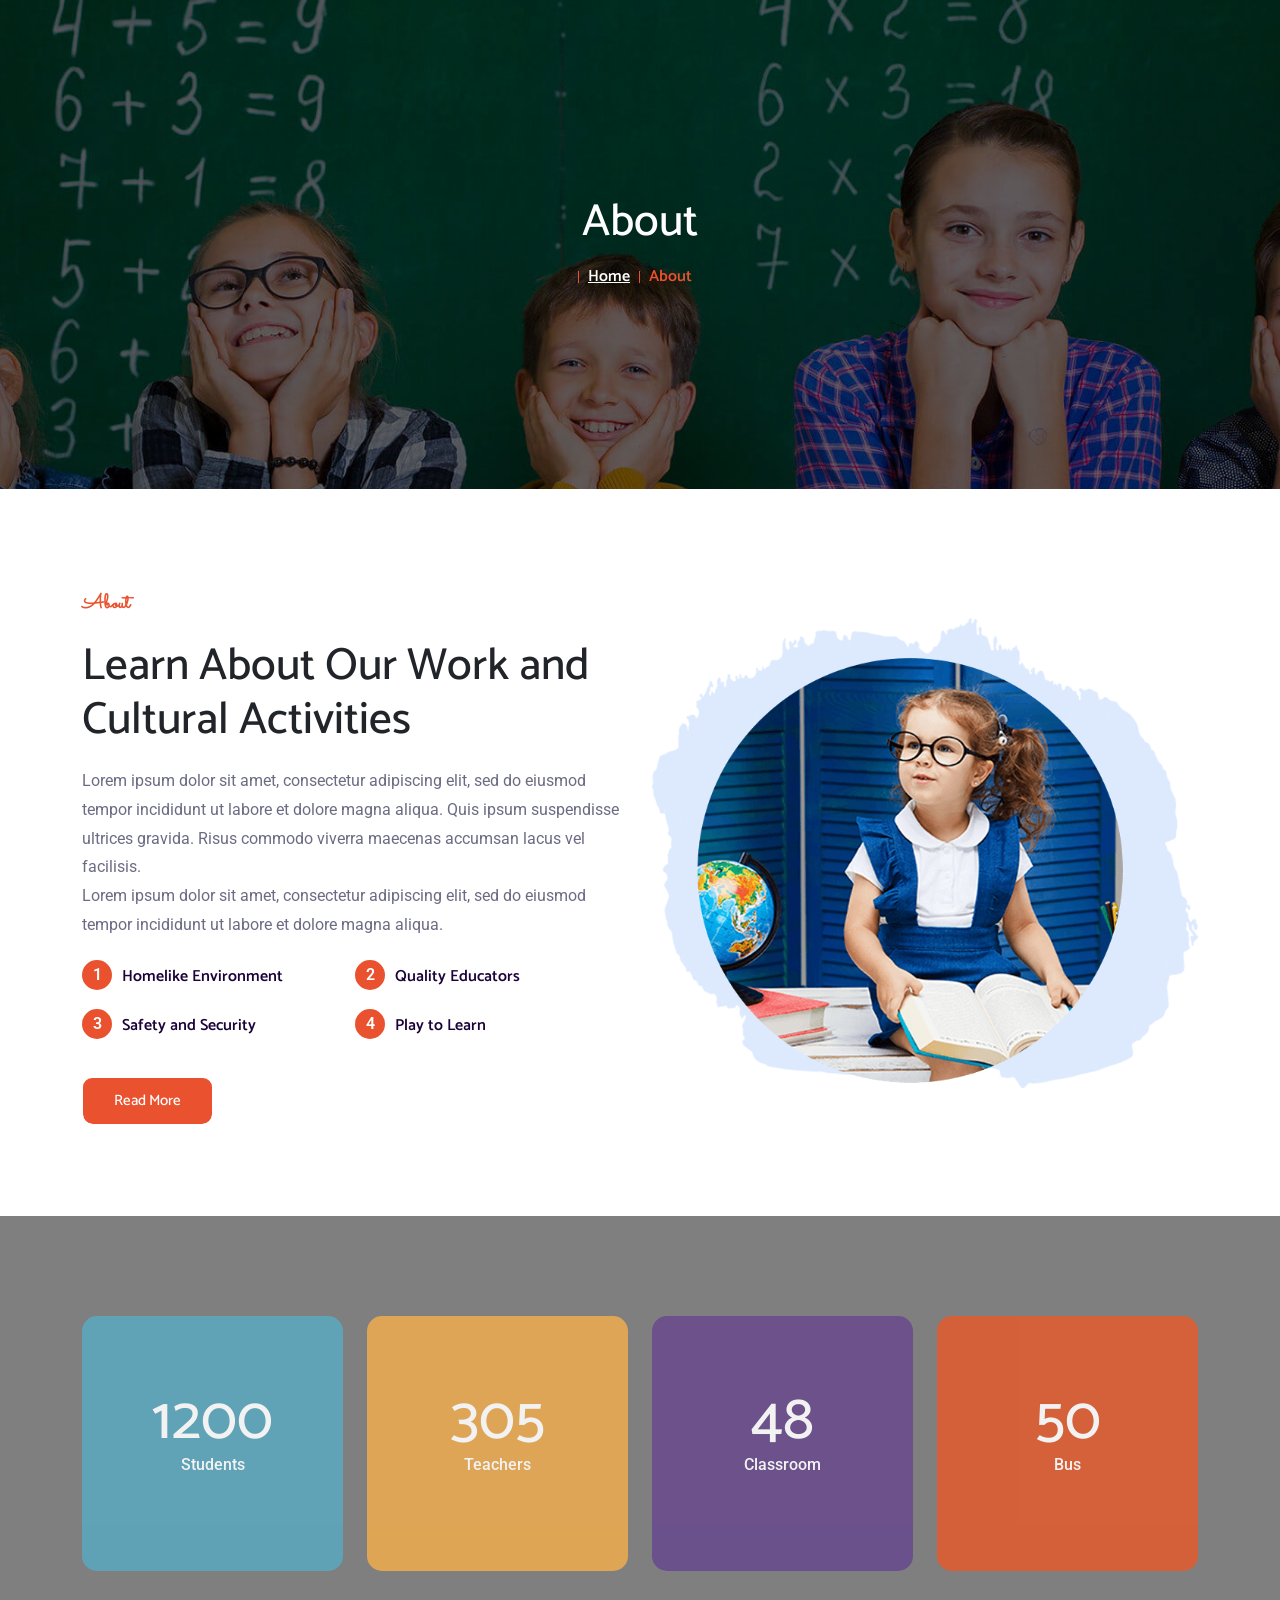
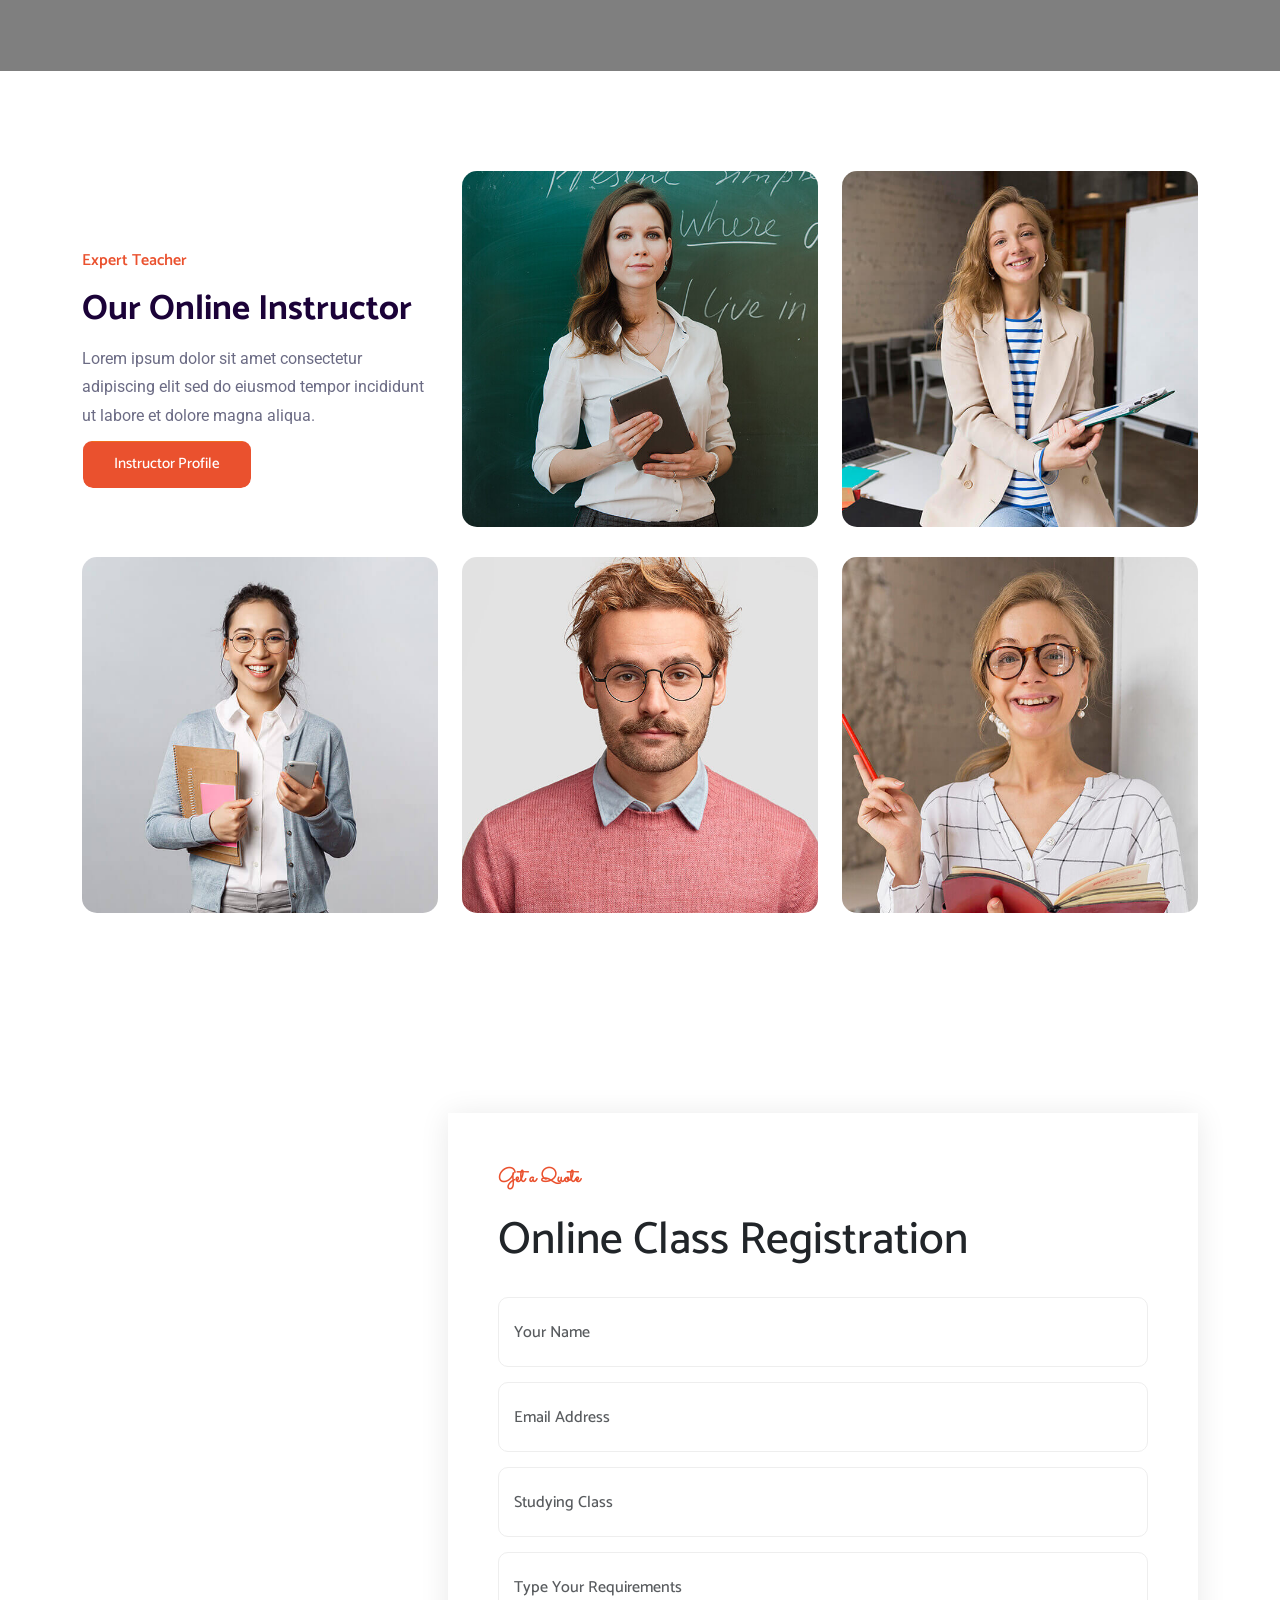
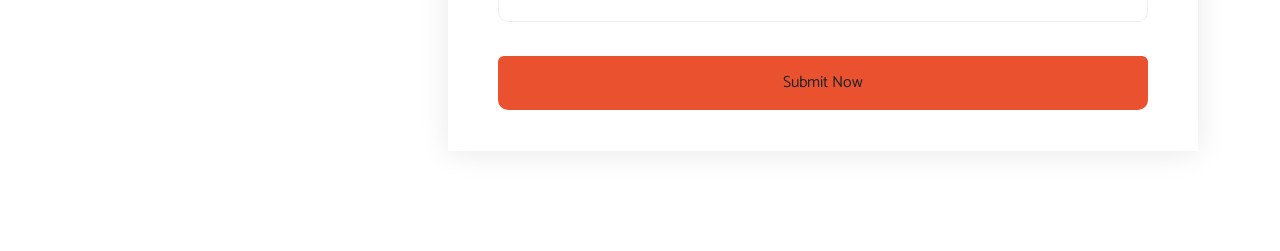
<file: about.html>
<!DOCTYPE html>
<html lang="en">
<head>
    <meta charset="UTF-8">
    <meta name="viewport" content="width=device-width, initial-scale=1.0">
    <title>Document</title>
    <link rel="stylesheet" type="text/css" href="assets/css/style.css">
    <link href="https://cdn.jsdelivr.net/npm/bootstrap@5.3.2/dist/css/bootstrap.min.css" rel="stylesheet">
    <link rel="stylesheet" type="" href="https://cdnjs.cloudflare.com/ajax/libs/font-awesome/6.4.2/css/all.min.css">


</head>
<body>
    <div class="page-banner-area">
        <div class="d-table">
            <div class="d-table-cell">
                <div class="container">
                    <div class="page-banner-content">
                        <h2>About</h2>
                        <ul>
                            <li>
                                <a href="index.html">Home</a>
                            </li>
                            <li>About</li>
                        </ul>
                    </div>
                </div>
            </div>
        </div>
    </div>

    <section class="who-we-are ptb-100">
        <div class="container">
            <div class="row align-items-center">
                <div class="col-lg-6">
                    <div class="who-we-are-content">
                        <span class="text-orange">About</span>
                        <h3>Learn About Our Work and Cultural Activities</h3>
                        <p>Lorem ipsum dolor sit amet, consectetur adipiscing elit, sed do eiusmod tempor incididunt ut labore et dolore magna aliqua. Quis ipsum suspendisse ultrices gravida. Risus commodo viverra maecenas accumsan lacus vel facilisis.</p>
                        <p>Lorem ipsum dolor sit amet, consectetur adipiscing elit, sed do eiusmod tempor incididunt ut labore et dolore magna aliqua.</p>

                        <ul class="who-we-are-list">
                            <li>
                                <span class="bg-orange">1</span>
                                Homelike Environment
                            </li>
                            <li>
                                <span class="bg-orange">2</span>
                                Quality Educators
                            </li>
                            <li>
                                <span class="bg-orange">3</span>
                                Safety and Security
                            </li>
                            <li>
                                <span class="bg-orange">4</span>
                                Play to Learn
                            </li>
                        </ul>
                        <div class="who-we-are-btn">
                            <a href="#" class="btn">Read More</a>
                        </div>
                    </div>
                </div>

                <div class="col-lg-6">
                    <div class="who-we-are-image-wrap">
                        <img alt="image" src="assets/img/who-we-are-3.png">
                    </div>
                </div>
            </div>
        </div>
    </section>

    <section class="fun-facts-area pt-100 pb-70">
        <div class="container">
            <div class="row">
                <div class="col-lg-3 col-md-6 col-sm-6">
                    <div class="single-fun-fact">
                        <h3>
                            1200
                        </h3>
                        <p>Students</p>
                    </div>
                </div>

                <div class="col-lg-3 col-md-6 col-sm-6">
                    <div class="single-fun-fact bg-1">
                        <h3>
                            305
                        </h3>
                        <p>Teachers</p>
                    </div>
                </div>

                <div class="col-lg-3 col-md-6 col-sm-6">
                    <div class="single-fun-fact bg-2">
                        <h3>
                            48
                        </h3>
                        <p>Classroom</p>
                    </div>
                </div>

                <div class="col-lg-3 col-md-6 col-sm-6">
                    <div class="single-fun-fact bg-3">
                        <h3>
                            50
                        </h3>
                        <p>Bus</p>
                    </div>
                </div>
            </div>
        </div>
    </section>

    <section class="teacher-area pt-100 pb-70">
            <div class="container">
                <div class="row align-items-center">
                    <div class="col-lg-4 col-md-6">
                        <div class="single-teacher-content">
                            <span>Expert Teacher</span>
                            <h2>
                                <a href="#">Our Online Instructor</a>
                            </h2>
                            <p>Lorem ipsum dolor sit amet consectetur adipiscing elit sed do eiusmod tempor incididunt ut labore et dolore magna aliqua.</p>

                            <div class="teacher-btn">
                                <a href="#" class="btn">Instructor Profile</a>
                            </div>
                        </div>
                    </div>

                    <div class="col-lg-4 col-md-6">
                        <div class="single-teacher-item">
                            <div class="image">
                                <img alt="image" src="assets/img/teacher-8.jpg">

                                <div class="content">
                                    <h3>Glims Bond</h3>
                                    <span>Music Teacher</span>
    
                                    <ul class="social">
                                        <li>
                                            <a href="#" target="_blank">
                                                <i class="fa-brands fa-facebook-f"></i>
                                            </a>
                                        </li>
                                        <li>
                                            <a href="#" target="_blank">
                                                <i class="fa-brands fa-twitter"></i>
                                            </a>
                                        </li>
                                        <li>
                                            <a href="#" target="_blank">
                                                <i class="fa-brands fa-google-plus-g"></i>
                                            </a>
                                        </li>
                                    </ul>
                                </div>
                            </div>
                        </div>
                    </div>

                    <div class="col-lg-4 col-md-6">
                        <div class="single-teacher-item">
                            <div class="image">
                                <img alt="image" src="assets/img/teacher-9.jpg">

                                <div class="content">
                                    <h3>Sherlock Bin</h3>
                                    <span>Art Teacher</span>
    
                                    <ul class="social">
                                        <li>
                                            <a href="#" target="_blank">
                                                <i class="fa-brands fa-facebook-f"></i>
                                            </a>
                                        </li>
                                        <li>
                                            <a href="#" target="_blank">
                                                <i class="fa-brands fa-twitter"></i>
                                            </a>
                                        </li>
                                        <li>
                                            <a href="#" target="_blank">
                                                <i class="fa-brands fa-google-plus-g"></i>
                                            </a>
                                        </li>
                                    </ul>
                                </div>
                            </div>
                        </div>
                    </div>

                    <div class="col-lg-4 col-md-6">
                        <div class="single-teacher-item">
                            <div class="image">
                                <img alt="image" src="assets/img/teacher-10.jpg">

                                <div class="content">
                                    <h3>Priestly Herbart</h3>
                                    <span>Math Teacher</span>
    
                                    <ul class="social">
                                        <li>
                                            <a href="#" target="_blank">
                                                <i class="fa-brands fa-facebook-f"></i>
                                            </a>
                                        </li>
                                        <li>
                                            <a href="#" target="_blank">
                                                <i class="fa-brands fa-twitter"></i>
                                            </a>
                                        </li>
                                        <li>
                                            <a href="#" target="_blank">
                                                <i class="fa-brands fa-google-plus-g"></i>
                                            </a>
                                        </li>
                                    </ul>
                                </div>
                            </div>
                        </div>
                    </div>

                    <div class="col-lg-4 col-md-6">
                        <div class="single-teacher-item">
                            <div class="image">
                                <img alt="image" src="assets/img/teacher-11.jpg">

                                <div class="content">
                                    <h3>Smith Broke</h3>
                                    <span>English Teacher</span>
    
                                    <ul class="social">
                                        <li>
                                            <a href="#" target="_blank">
                                                <i class="fa-brands fa-facebook-f"></i>
                                            </a>
                                        </li>
                                        <li>
                                            <a href="#" target="_blank">
                                                <i class="fa-brands fa-twitter"></i>
                                            </a>
                                        </li>
                                        <li>
                                            <a href="#" target="_blank">
                                                <i class="fa-brands fa-google-plus-g"></i>
                                            </a>
                                        </li>
                                    </ul>
                                </div>
                            </div>
                        </div>
                    </div>

                    <div class="col-lg-4 col-md-6">
                        <div class="single-teacher-item">
                            <div class="image">
                                <img alt="image" src="assets/img/teacher-12.jpg">

                                <div class="content">
                                    <h3>Justin Roberto</h3>
                                    <span>Literacy Teacher</span>
    
                                    <ul class="social">
                                        <li>
                                            <a href="#" target="_blank">
                                                <i class="fa-brands fa-facebook-f"></i>
                                            </a>
                                        </li>
                                        <li>
                                            <a href="#" target="_blank">
                                                <i class="fa-brands fa-twitter"></i>
                                            </a>
                                        </li>
                                        <li>
                                            <a href="#" target="_blank">
                                                <i class="fa-brands fa-google-plus-g"></i>
                                            </a>
                                        </li>
                                    </ul>
                                </div>
                            </div>
                        </div>
                    </div>
                </div>
            </div>
        </section>

        <section class="quote-area bg-item ptb-100">
            <div class="container">
                <div class="quote-item item-two">
                    <div class="content">
                        <span>Get a Quote</span>
                        <h3>Online Class Registration</h3>
                    </div>

                    <form>
                        <div class="form-group">
                            <input type="text" class="form-control" placeholder="Your Name">
                        </div>

                        <div class="form-group">
                            <input type="text" class="form-control" placeholder="Email Address">
                        </div>

                        <div class="form-group">
                            <input type="text" class="form-control" placeholder="Studying Class">
                        </div>

                        <div class="form-group">
                            <input type="text" class="form-control" placeholder="Type Your Requirements">
                        </div>
                        
                        <button type="submit" class="btn">
                            Submit Now
                        </button>
                    </form>
                </div>
            </div>
        </section>
    <script src="https://cdn.jsdelivr.net/npm/@popperjs/core@2.11.8/dist/umd/popper.min.js"></script>

    <script src="https://cdn.jsdelivr.net/npm/bootstrap@5.3.2/dist/js/bootstrap.bundle.min.js"></script>

</body>
</html>
</file>
<file: assets/css/style.css>
@import url('https://fonts.googleapis.com/css2?family=Catamaran:wght@100;200;300;400;500;600;700;800;900&family=Roboto:wght@100;300;400;500;700;900&family=Sacramento&display=swap');
*{
    margin:0;
    padding: 0;
    box-sizing: border-box;
    border: none;
    font-family: 'Catamaran', sans-serif;
    font-size: 16px;
}

/* Universal Css Start */

.text-orange{color:#EA512E;}
.text-black{color:#1B0238;}
.text-silver{color:#6B6B84;}
.bg-orange{background:#EA512E;}
.bg-fpink{background:#fdf6ed;}
.bg-yellow{background:#f5890d;}
.mt-10{margin-top:100px;}
.mt-15{margin-top:150px;}
.mt-20{margin-top:200px;}

p {
  margin-bottom: 15px;
  line-height: 1.8;
  color: #6b6b84;
  font-weight: 400;
  font-family: "Roboto", sans-serif;
  font-size: 16px;
}

a {
  text-decoration: none;
  -webkit-transition: 0.5s;
  transition: 0.5s;
  color: #1b0238;
}


.h1, .h2, .h3, .h4, .h5, .h6, h1, h2, h3, h4, h5, h6 {
  color: #1b0238;
  font-family: "Catamaran", sans-serif;
  font-weight: bold;
}

dl, ol, ul {
  margin-top: 0;
  margin-bottom: 1rem;
}
ol, ul {
  padding-left: 2rem;
}

li {
  display: list-item;
  text-align: -webkit-match-parent;
}
	
section {
  display: block;
}

.dropdown:hover .dropdown-menu{
    display: block;
}
.btn{
    color:#fff;
    display:inline-block;
    padding:12px 31px;
    font-size:15px;
    top: 9px;
    border-radius:10px;
    font-weight:500;
    position: relative;  
    cursor: pointer;
    text-decoration: none;
    overflow: hidden;
    z-index:1;
    transition: all .5s;  
}

.btn:before,
.btn:after{
  content: '';
  position: absolute;
  left: 0;
  top: 0;
  right: 0;
  bottom: 0;
  height: 100%;
  border-bottom-right-radius: 10px;
  border-bottom-left-radius: 10px;
  background: #f5890d;
  z-index: -1;
  transform: translate3D(0,-100%,0); 
  transition: all .5s;
}

.btn:before{
    background: #EA512E; 
    z-index: -2;
    transform: translate3D(0,0,0);
  }
  
  .btn:hover {
    color: #ffffff;
}
  
  .btn:hover:after{
    transform: translate3D(0,0,0);
    transition: all .5s;
  }

  /* .optional-btn{
    color:#fff;
    display:inline-block;
    padding:12px 35px;
    font-size:15px;
    border-radius:10px;
    font-weight:500;
    position: relative;  
    cursor: pointer;
    text-decoration: none;
    overflow: hidden;
    transition: all .5s;  
}
  .optional-btn:before,
  .optional-btn:after{
  content: '';
  position: absolute;
  left: 0;
  top: 0;
  right: 0;
  bottom: 0;
  height: 100%;
  border-top-right-radius: 10px;
  border-top-left-radius: 10px;
  background: #EA512E;
  z-index: -1;
  transform: translate3D(0,100%,0); 
  transition: all .5s;
}

.optional-btn:before{
    background: #f5890d;
    z-index: -2;
    transform: translate3D(0,0,0);
  }
  
  .optional-btn:hover{
    color: white;
  }
  
  .optional-btn:hover:after{
    transform: translate3D(0,0,0);
    transition: all .5s;
  } */ 

  

  .nav-item .dropdown-item{
    color:#1B0238;
    font-size: 16px;
    font-weight: 600;
  }
  

  .navbar .navbar-nav .nav-item .dropdown-item:hover{
    color:#EA512E;
    font-size: 16px;
    font-weight: 600;
  }

  .navbar .navbar-nav {
    margin: auto;
}

.navbar .navbar-nav .nav-item .nav-link:hover,
.nav-item .nav-link:focus,
.navbar .navbar-nav .nav-item .nav-link.active{
    color:#EA512E;
    font-size: 16px;
    font-weight: 600;
}

.navbar .navbar-nav .nav-item .btn {
  display: block;
}

.navbar .navbar-nav .nav-item {
  position: relative;
  margin-left: 12px;
  font-weight: 600;
}

.navbar .navbar-nav .nav-item a{
    color:#1B0238;
   
    /* font-weight:400; */
  }


.navbar .navbar-nav .nav-item .dropdown-menu li:hover .dropdown-menu {
  opacity: 1;
  visibility: visible;
  margin-top: 0;
}

.navbar .navbar-nav .nav-item .dropdown-menu li .dropdown-menu {
  opacity: 0;
  right: -280px;
  left: auto;
  margin-top: 15px;
  visibility: hidden;
}

.navbar .navbar-nav .nav-item .dropdown-menu li a{
  padding:9px 20px;
}

.navbar .navbar-nav .nav-item .dropdown-menu a i {
  margin: 0;
  position: absolute;
  top: 65%;
  font-size: 10px;
  transform: translateY(-50%);
  right: 15px;
}

.navbar .navbar-nav li a i{
 font-size: 10px;
}

.navbar .navbar-nav .nav-item:hover .dropdown-menu {
  opacity: 1;
  visibility: visible;
  margin-top: 0;
}

.navbar .navbar-nav .nav-item .dropdown-menu{
  width:280px;
  margin-top: 15px;
  transition: all 0.4s ease-in-out;
  box-shadow: 0px 0px 15px 0px rgba(0, 0, 0, 0.1);
  padding: 10px 0;
  visibility: hidden;
    position: absolute;
}

.navbar-toggler{
  border:0;
  box-shadow: none;
}

.navbar.is-sticky {
  position: fixed;
  top: 0;
  left: 0;
  width: 100%;
  z-index: 999;
  -webkit-box-shadow: 0 2px 28px 0 rgba(0, 0, 0, 0.09);
  box-shadow: 0 2px 28px 0 rgba(0, 0, 0, 0.09);
  background-color: #ffffff !important;
  -webkit-animation: 500ms ease-in-out 0s normal none 1 running fadeInDown;
  animation: 500ms ease-in-out 0s normal none 1 running fadeInDown;
  /* transition: 0.2s ease-in-out; */
} */
.header-scrolled{
  height:auto;
}

.main-banner {
  position: relative;
  z-index: 1;
  overflow: hidden;
}

.main-banner-item {
  background-image: url(../../assets/img/main-banner-bg.jpg);
  background-position: center center;
  background-size: cover;
  background-repeat: no-repeat;
  background-repeat: no-repeat;
  position: relative;
  z-index: 1;
  height: 700px;
}

.d-table {
  width: 100%;
  height: 100%;
}

.d-table {
  display: table!important;
}

.d-table-cell {
  vertical-align: middle;
}

.d-table-cell {
  display: table-cell!important;
}

.main-banner-item .container-fluid {
  /* padding-right: 0; */
}

.align-items-center {
  align-items: center!important;
}

.main-banner-content {
  max-width: 630px;
  margin-left: auto;
}

.main-banner-content span {
  font-size: 16px;
  font-weight: 600;
  font-family: "Roboto", sans-serif;
}

.main-banner-content h1 {
  font-size: 60px;
  margin-top: 20px;
  margin-bottom: 20px;
  font-family: "Catamaran", sans-serif;
    font-weight: bold;
}

.main-banner-content p {
  margin-bottom: 0;
  line-height: 1.8;
  font-weight: 400;
  font-family: "Roboto", sans-serif;
}

.main-banner-content .banner-btn {
  margin-top: 25px;
}

.main-banner-image img {
  width: auto !important;
  margin: auto;
}

img {
  max-width: 100%;
  height: auto;
  display: inline-block;
}
img, svg {
  vertical-align: middle;
}

.main-banner-shape .banner-bg-shape {
  position: absolute;
  bottom: -75px;
  left: 0;
  right: 0;
  z-index: 1;
}

.main-banner-shape .banner-bg-shape .white-image{
  position: absolute;
  bottom: 1px;
  left: 0;
  right: 0;
  z-index: 1; 
}

.main-banner-shape .shape-1 {
  position: absolute;
  top: 25px;
  -webkit-transform: translateY(-25px);
  transform: translateY(-25px);
  left: 25px;
  -webkit-transform: translateX(-25px);
  transform: translateX(-25px);
  z-index: 1;
  max-width: 100px;
  -webkit-animation: moveLeftBounce 3s linear infinite;
  animation: moveLeftBounce 3s linear infinite;
}
@keyframes moveLeftBounce {
  0% {
    -webkit-transform: translateX(0px);
    transform: translateX(0px);
  }
  50% {
    -webkit-transform: translateX(20px);
    transform: translateX(20px);
  }
  100% {
    -webkit-transform: translateX(0px);
    transform: translateX(0px);
  }
}


.main-banner-shape .shape-2 {
  position: absolute;
  top: 50px;
  left: 50%;
  -webkit-transform: translateX(-50%);
  transform: translateX(-50%);
  z-index: 1;
  max-width: 100px;
  -webkit-animation: moveLeftBounce 3s linear infinite;
  animation: moveLeftBounce 3s linear infinite;
}

.main-banner-shape .shape-3 {
  position: absolute;
  bottom: 100px;
  left: 30px;
  z-index: 1;
  max-width: 100px;
  -webkit-animation: moveLeftBounce 3s linear infinite;
  animation: moveLeftBounce 3s linear infinite;
}

.main-banner-shape .shape-4 {
  position: absolute;
  bottom: 30px;
  -webkit-transform: translateY(-30px);
  transform: translateY(-30px);
  left: 50%;
  -webkit-transform: translateX(-50%);
  transform: translateX(-50%);
  z-index: 1;
  max-width: 100px;
  -webkit-animation: moveBounce 5s linear infinite;
  animation: moveBounce 5s linear infinite;
}
@keyframes moveBounce {
0% {
  -webkit-transform: translateY(0px);
  transform: translateY(0px);
}
50% {
  -webkit-transform: translateY(20px);
  transform: translateY(20px);
}
100% {
  -webkit-transform: translateY(0px);
  transform: translateY(0px);
}
}

.who-we-are-content span {
  font-size: 20px;
  font-weight: 600;
  font-family: "Sacramento", cursive;
}


.who-we-are {
  position: relative;
  z-index: 1;
}

.ptb-100 {
  padding-top: 100px;
  padding-bottom: 100px;
}

.who-we-are-image {
  text-align: center;
  position: relative;
  z-index: 1;
}

.who-we-are-image img {
  border-radius: 50%;
  padding: 20px;
}

.who-we-are-content h3 {
  font-size: 45px;
  margin-top: 20px;
  margin-bottom: 20px;
}

.who-we-are-content p {
  margin-bottom: 0;
}

.who-we-are-content .who-we-are-list {
  padding-left: 0;
  margin-bottom: 0;
  display: -webkit-box;
  display: -ms-flexbox;
  display: flex;
  -ms-flex-wrap: wrap;
  flex-wrap: wrap;
}

.who-we-are-content .who-we-are-list li {
  list-style-type: none;
  position: relative;
  font-size: 16px;
  font-weight: 600;
  color: #1b0238;
  -webkit-box-flex: 0;
  -ms-flex: 0 0 50%;
  flex: 0 0 50%;
  max-width: 50%;
  margin-top: 20px;
  padding-left: 40px;
  padding-top: 5px;
}

.who-we-are-content .who-we-are-list li span {
  font-family: "Roboto", sans-serif;
  display: inline-block;
  height: 30px;
  width: 30px;
  line-height: 30px;
  font-size: 16px;
  color: #ffffff;
  border-radius: 50px;
  text-align: center;
  position: absolute;
  left: 0;
  top: 0;
  -webkit-transition: 0.5s;
  transition: 0.5s;
  
}

.who-we-are-content .who-we-are-list li:hover span {
  background-color: #f5890d;
}

.who-we-are-content .who-we-are-btn {
  margin-top: 30px;
}

.who-we-are-shape {
  position: absolute;
  right: 5%;
  -webkit-transform: translateX(-5%);
  transform: translateX(-5%);
  top: 35px;
  max-width: 120px;
  -webkit-animation: moveLeftBounce 3s linear infinite;
  animation: moveLeftBounce 3s linear infinite;
}
@keyframes moveLeftBounce {
0% {
  -webkit-transform: translateX(0px);
  transform: translateX(0px);
}
50% {
  -webkit-transform: translateX(20px);
  transform: translateX(20px);
}

100% {
  -webkit-transform: translateX(0px);
  transform: translateX(0px);
}
}

.who-we-are-image::before {
  position: absolute;
  content: "";
  height: 100%;
  width: 100%;
  background-color: #ea512e;
  left: 0;
  right: 0;
  top: 0;
  z-index: -1;
  border-radius: 50%;
  -webkit-transition: 0.5s;
  transition: 0.5s;
  -webkit-animation: border-transform-default 10s linear infinite alternate forwards;
  animation: border-transform-default 10s linear infinite alternate forwards;
}

.who-we-are-image::after {
  position: absolute;
  content: "";
  height: 100%;
  width: 100%;
  background-color: #f5890d;
  left: 0;
  right: 0;
  top: 0;
  z-index: -1;
  border-radius: 50%;
  -webkit-transition: 0.5s;
  transition: 0.5s;
  -webkit-animation: border-transform-default 50s linear infinite alternate forwards;
  animation: border-transform-default 50s linear infinite alternate forwards;
}










@keyframes border-transform-default {
  0%, 100% {
    border-radius: 63% 37% 54% 46%/55% 48% 52% 45%;
  }
  14% {
    border-radius: 40% 60% 54% 46%/49% 60% 40% 51%;
  }
  28% {
    border-radius: 54% 46% 38% 62%/49% 70% 30% 51%;
  }
  42% {
    border-radius: 61% 39% 55% 45%/61% 38% 62% 39%;
  }
  56% {
    border-radius: 61% 39% 67% 33%/70% 50% 50% 30%;
  }
  70% {
    border-radius: 50% 50% 34% 66%/56% 68% 32% 44%;
  }
  84% {
    border-radius: 46% 54% 50% 50%/35% 61% 39% 65%;
  }
}

.buy-now-btn {
  right: 30px;
  z-index: 99;
  top: 50%;
  position: fixed;
  -webkit-transform: translateY(-50%);
  transform: translateY(-50%);
  border-radius: 30px;
  display: inline-block;
  color: #ffffff !important;
  background-color: #82b440;
  padding: 10px 20px 10px 42px;
  font-size: 15px;
  font-weight: 600;
  -webkit-animation-name: tada;
  animation-name: tada;
  -webkit-animation-duration: 5s;
  animation-duration: 5s;
  -webkit-animation-fill-mode: both;
  animation-fill-mode: both;
  -webkit-animation-iteration-count: infinite;
  animation-iteration-count: infinite;
}
@keyframes tada {
  0% {
    -webkit-transform: scale3d(1, 1, 1);
    transform: scale3d(1, 1, 1);
  }
  10%, 20% {
    -webkit-transform: scale3d(0.9, 0.9, 0.9) rotate3d(0, 0, 1, -3deg);
    transform: scale3d(0.9, 0.9, 0.9) rotate3d(0, 0, 1, -3deg);
  }
  30%, 50%, 70%, 90% {
    -webkit-transform: scale3d(1.1, 1.1, 1.1) rotate3d(0, 0, 1, 3deg);
    transform: scale3d(1.1, 1.1, 1.1) rotate3d(0, 0, 1, 3deg);
  }
  40%, 60%, 80% {
    -webkit-transform: scale3d(1.1, 1.1, 1.1) rotate3d(0, 0, 1, -3deg);
    transform: scale3d(1.1, 1.1, 1.1) rotate3d(0, 0, 1, -3deg);
  }
  100% {
    -webkit-transform: scale3d(1, 1, 1);
    transform: scale3d(1, 1, 1);
  }
}
.buy-now-btn img {
  top: 50%;
  left: 20px;
  width: 15px;
  position: absolute;
  -webkit-transform: translateY(-50%);
  transform: translateY(-50%);
}


.class-area {
  position: relative;
  z-index: 1;
}

.pb-70 {
  padding-bottom: 70px;
}
.pt-100 {
  padding-top: 100px;
}

.section-title {
  text-align: center;
  margin-bottom: 45px;
}



.section-title h2 {
  font-size: 45px;
  margin-top: 15px;
  margin-bottom: 0;
} 

.class-shape .shape-1 {
  position: absolute;
  left: 0;
  bottom: 0;
  z-index: -1;
}

.class-shape .shape-2 {
  position: absolute;
  right: 0;
  bottom: 0;
  z-index: -1;
}

.single-class {
  margin-bottom: 30px;
}

.single-class .class-image {
  overflow: hidden;
}

.single-class .class-image img {
  
  transition: 0.5s;
  border-radius: 5px 5px 0 0;
}

.single-class:hover .class-image img {
  transform: rotate(2deg) scale(1.2);
}

.single-class .class-content {
  background-color: #ffffff;
  padding: 45px 30px 30px;
  position: relative;
  border-radius: 0 0 10px 10px;
  -webkit-box-shadow: 0 2px 28px 0 rgba(0, 0, 0, 0.09);
  box-shadow: 0 2px 28px 0 rgba(0, 0, 0, 0.09);
}

.single-class .class-content .price {
  position: absolute;
  display: inline-block;
  padding: 10px;
  background-color: #ea512e;
  right: 0;
  top: 0;
  font-size: 20px;
  font-weight: bold;
  color: #ffffff;
  line-height: 1;
  border-radius: 0 0 0 10px;
  -webkit-transition: 0.5s;
  transition: 0.5s;
}

.single-class:hover .class-content .price {
  background-color: #f5890d;
}

.single-class .class-content h3 a{
  font-size: 25px;
  margin-bottom: 15px;
}

.single-class:hover .class-content h3 a {
  color: #f5890d;
}

.single-class .class-content p {
  margin-bottom: 0;
}

.single-class .class-content .class-list {
  padding-left: 0;
  margin-bottom: 0;
  margin-top: 20px;
  padding-top: 20px;
  border-top: 1px dashed #ea512e;
}

.single-class .class-content .class-list li {
  list-style-type: none;
  display: inline-block;
  font-size: 15px;
  font-weight: 500;
  font-family: "Roboto", sans-serif;
  margin-right: 15px;
}

.single-class .class-content .class-list li span {
  color: #ea512e;
  font-size: 15px;
  font-weight: 500;
}

.single-class .class-content .class-btn {
  margin-top: 25px;
}

.single-class .class-content .class-btn .btn 
{
  padding: 10px 30px;
}

.value-item .value-content span {
  font-size: 20px;
  font-weight: 600;
  font-family: "Sacramento", cursive; 
}

.value-item .value-content h3 {
  font-size: 45px;
  margin-top: 15px;
  margin-bottom: 0;
}

.value-item .value-inner-content {
  position: relative;
  padding-left: 88px;
  margin-top: 30px;
}

.value-shape .shape-1 {
  position: absolute;
  top: 30px;
  left: 20px;
  z-index: -1;
}

.value-shape .shape-2 {
  position: absolute;
  left: 20px;
  z-index: -1;
  bottom: 30px;
}

.value-item .value-inner-content .number span {
  display: inline-block;
  height: 60px;
  width: 60px;
  line-height: 60px;
  background-color: #d3f5fe;
  text-align: center;
  font-size: 25px;
  color: #1b0238;
  border-radius: 50px;
  position: absolute;
  left: 0;
  top: 0;
  -webkit-transition: 0.5s;
  transition: 0.5s;
}

.value-item .value-inner-content .number span::before {
  position: absolute;
  content: "";
  height: 70px;
  width: 70px;
  line-height: 70px;
  border: 1px solid #d3f5fe;
  border-radius: 50px;
  top: -5px;
  left: -5px;
  right: 0;
  -webkit-transition: 0.5s;
  transition: 0.5s;
}

.value-item .value-inner-content:hover .number span {
  background-color: #ea512e;
  color: #ffffff;
}

.value-item .value-inner-content:hover .number span::before {
  border: 1px solid #ea512e;
}

.value-item .value-inner-content h4 {
  font-size: 25px;
  margin-bottom: 10px;
}

.value-item .value-inner-content p {
  margin-bottom: 0;
}

.value-item .value-inner-content .number .bg-2 {
  background-color: #fce0ad;
}

.value-item .value-inner-content .number .bg-2::before {
  border: 2px solid #fce0ad;
}

.value-item .value-inner-content .number .bg-3 {
  background-color: #fbc9d5;
}
.value-item .value-inner-content .number .bg-3::before{
  border: 2px solid #fbc9d5;
}
.value-shape .shape-3 {
  position: absolute;
  right: 0;
  top: 50%;
  -webkit-transform: translateY(-50%);
  transform: translateY(-50%);
  z-index: -1;
}



.teacher-area.bg-ffffff {
  background-image: url(../../assets/img/teacher-bg.jpg);
  background-position: center center;
  background-size: cover;
  background-repeat: no-repeat;
}



.section-title span {
  font-size: 20px;
  font-weight: 600;
  font-family: "Sacramento", cursive;
}

.single-teacher {
  margin-bottom: 30px;
  text-align: center;
}

.single-teacher .image {
  position: relative;
  -webkit-transition: 0.5s;
  transition: 0.5s;
  z-index: 1;
  padding: 5px;
}

.single-teacher .image img {
  border-radius: 50%;
}

.single-teacher .image::before {
  position: absolute;
  content: "";
  height: 100%;
  width: 100%;
  background-color: #ea512e;
  left: 0;
  right: 0;
  top: 0;
  z-index: -1;
  border-radius: 50%;
  -webkit-transition: 0.5s;
  transition: 0.5s;
  -webkit-animation: border-transform-default 30s linear infinite alternate forwards;
  animation: border-transform-default 30s linear infinite alternate forwards;
}

.single-teacher .image .social {
  padding-left: 0;
  list-style-type: none;
  position: absolute;
  left: 0;
  right: 0;
  bottom: 15px;
  margin-left: auto;
  margin-right: auto;
  margin-bottom: 0;
}

.single-teacher .image .social li {
  display: inline-block;
  -webkit-transform: translateY(30px);
  transform: translateY(30px);
  -webkit-transition: all 0.3s ease-in-out 0s;
  transition: all 0.3s ease-in-out 0s;
  opacity: 0;
  visibility: hidden;
  margin: 0 2px;
}

.single-teacher .image .social li a {
  display: block;
  width: 33px;
  height: 33px;
  background-color: #ea512e;
  text-align: center;
  position: relative;
  font-size: 20px;
  color: #ffffff;
  border-radius: 50px;
  -webkit-transition: 0.5s;
  transition: 0.5s;
}

.single-teacher:hover .image .social li {
  -webkit-transform: translateY(0);
  transform: translateY(0);
  opacity: 1;
  visibility: visible;
}

.single-teacher .image .social li a i {
  position: absolute;
  left: 0;
  right: 0;
  top: 50%;
  -webkit-transform: translateY(-50%);
  transform: translateY(-50%);
  margin: auto;
}

.single-teacher .image .social li a:hover {
  color: #ffffff;
  background-color: #f5890d;
}

.single-teacher .content {
  margin-top: 25px;
}

.single-teacher .content h3 {
  margin-bottom: 0;
  font-size: 30px;
}




.testimonials-item .testimonials-item-box {
  text-align: center;
  background-color: #fee9ca;
  padding: 30px;
  border-radius: 50%;
}

.testimonials-item .testimonials-item-box .icon {
  margin-bottom: 20px;
}

.testimonials-item .testimonials-item-box .icon i {
  display: inline-block;
  height: 65px;
  width: 65px;
  line-height: 65px;
  background-color: #ffffff;
  color: #ea512e;
  font-size: 30px;
  border-radius: 50px;
  -webkit-transition: 0.5s;
  transition: 0.5s;
}

.testimonials-item .testimonials-image {
  margin-top: 20px;
}

.testimonials-item .testimonials-image img {
  width: auto;
  margin: auto;
}

.testimonials-slides.owl-theme .owl-nav {
  margin-top: 0;
  -webkit-transition: 0.5s;
  transition: 0.5s;
  opacity: 0;
  visibility: hidden;
  line-height: .01;
}

.testimonials-slides.owl-theme .owl-nav [class*=owl-] {
  margin: 0;
  position: absolute;
  left: -60px;
  top: 40%;
  -webkit-transform: translateY(-40%);
  transform: translateY(-40%);
  padding: 0;
  background: #ea512e;
  color: #ffffff;
  border-radius: 50px;
  -webkit-transition: 0.5s;
  transition: 0.5s;
  width: 50px;
  height: 50px;
  line-height: 65px;
  text-align: center;
  font-size: 45px;
}

.testimonials-item .testimonials-item-box p {
  margin-bottom: 0;
  font-size: 15px;
  font-style: italic;
}



.event-area.bg-ffffff {
  background-image: url(../../assets/img/event-bg.jpg);
  background-position: center center;
  background-size: cover;
  background-repeat: no-repeat;
  background-attachment: fixed;
  position: relative;
  z-index: 1;
}

.event-area.bg-ffffff::before {
  position: absolute;
  content: "";
  height: 100%;
  width: 100%;
  background-color: #000000;
  left: 0;
  right: 0;
  top: 0;
  opacity: .30;
  z-index: -1;
}

.event-box-item {
  background-color: #ffffff;

  box-shadow: 0 2px 28px 0 rgba(0, 0, 0, 0.09);
  border-radius: 10px;
  padding: 20px;
  margin-bottom: 30px;
}

.event-box-item .event-content h3 {
  font-size: 25px;
  margin-bottom: 0;
}

.event-box-item .event-content .event-list li i {
  position: absolute;
  left: 0;
  top: 2px;
  font-size: 20px;
  color: #ea512e;
}

.event-box-item .event-content .event-list {
  padding-left: 0;
  margin-bottom: 0;
  margin-top: 20px;
}

.event-box-item .event-content .event-list li {
  list-style-type: none;
  font-size: 18px;
  font-weight: 500;
  position: relative;
  margin-bottom: 12px;
  padding-left: 25px;
}

.event-box-item .event-date {
  text-align: center;
}

.event-box-item .event-date h4 {
  font-size: 80px;
  color: #ea512e;
  margin-bottom: 0;
}

.event-box-item .event-date span {
  font-size: 20px;
  color: #ea512e;
  margin-top: 10px;
  font-weight: 500;
}


.single-blog-item {
  margin-bottom: 30px;
}

.single-blog-item .blog-image {
  overflow: hidden;
}

.single-blog-item .blog-image img {
  -webkit-transition: 0.5s;
  transition: 0.5s;
  border-radius: 10px 10px 0 0;
}

.single-blog-item:hover .blog-image img {
  transform: rotate(2deg) scale(1.2);
}

.single-blog-item .blog-content {
  background-color: #fdeee9;
  padding: 30px;
  border-radius: 0 0 10px 10px;
}

.single-blog-item .blog-content .post-meta {
  padding-left: 0;
  margin-bottom: 0;
}

.single-blog-item .blog-content .post-meta li {
  list-style-type: none;
  display: inline-block;
  font-size: 13px;
  font-weight: 500;
  color: #283d5e;
  margin-right: 15px;
}


.footer-area {
  background-image: url(../../assets/img/footer-bg.jpg);
  background-position: center center;
  background-size: cover;
  background-repeat: no-repeat;
  background-attachment: fixed;
  position: relative;
  z-index: 1;
}
.footer-area::before{
  position: absolute;
  content: "";
  height: 100%;
  width: 100%;
  background-color: #000000;
  left: 0;
  right: 0;
  top: 0;
  z-index: -1;
  opacity: 0.9;
}

.single-footer-widget {
  margin-bottom: 30px;
}

.single-footer-widget .logo {
  margin-bottom: 25px;
}

.single-footer-widget .logo h2{
  
}

.single-footer-widget .logo h2 a{
  color:#ffff;
  font-size: 50px;
}

.single-footer-widget p {
  margin-bottom: 0;
  color: #ffffff;
}

.single-footer-widget .social {
  padding-left: 0;
  list-style-type: none;
  margin-top: 25px;
  margin-bottom: 0;
}

.single-footer-widget .social li {
  display: inline-block;
  margin-right: 10px;
}

.single-footer-widget .social li a {
  display: block;
  width: 35px;
  height: 35px;
  line-height: 40px;
  border-radius: 50%;
  background-color: #ea512e;
  color: #ffffff;
  text-align: center;
  font-size: 18px;
}

.single-footer-widget .social li a:hover, .single-footer-widget .social li a:focus {
  background-color: #f5890d;
  transform: translateY(-5px);
}

.single-footer-widget h3 {
  font-size: 25px;
  position: relative;
  padding-bottom: 15px;
  margin-bottom: 25px;
  color: #ffffff;
}

.single-footer-widget h3::before {
  position: absolute;
  content: '';
  bottom: 0;
  left: 0;
  height: 2px;
  width: 50px;
  background-color: #ea512e;
}

.single-footer-widget .footer-contact-info {
  padding-left: 0;
  margin-bottom: 0;
  list-style-type: none;
}

.single-footer-widget .footer-contact-info li {
  margin-bottom: 20px;
  color: #ffffff;
  position: relative;
  padding-left: 35px;
  font-family: "Roboto", sans-serif;
  font-size: 14px;
}

.single-footer-widget .footer-contact-info li i {
  position: absolute;
  left: 0;
  top: 5px;
  font-size: 25px;
  color: #ea512e;
}

.single-footer-widget .footer-contact-info li span {
  display: block;
  font-weight: 500;
  margin-bottom: 5px;
  color: #ffffff;
  font-size: 20px;
}

.single-footer-widget .footer-contact-info li a {
  display: inline-block;
  color: #ffffff;
  font-weight: 400;
  position: relative;
  font-size: 14px;
}

.single-footer-widget .footer-contact-info li a:hover {
  color: #ea512e;
}

.single-footer-widget .footer-contact-info li a:hover::before {
  width: 100%;
}

.single-footer-widget .footer-contact-info li a::before {
  content: '';
  position: absolute;
  left: 0;
  bottom: 0;
  width: 0;
  height: 1px;
  -webkit-transition: 0.5s;
  transition: 0.5s;
  background-color: #ea512e;
}

.single-footer-widget .quick-links {
  padding-left: 0;
  margin-bottom: 0;
  list-style-type: none;
}

.single-footer-widget .quick-links li {
  margin-bottom: 18px;
  color: #ffffff;
  font-size: 16px;
}

.single-footer-widget .quick-links li a {
  display: inline-block;
  color: #ffffff;
  font-weight: 500;
  position: relative;
}

.single-footer-widget .quick-links li a:hover {
  color: #ea512e;
}

.single-footer-widget .quick-links li a:hover::before {
  width: 100%;
}

.single-footer-widget .quick-links li a::before {
  content: '';
  position: absolute;
  left: 0;
  bottom: 0;
  width: 0;
  height: 1px;
  -webkit-transition: 0.5s;
  transition: 0.5s;
  background-color: #ea512e;
}

.single-footer-widget .photo-gallery-list {
  padding-left: 0;
  list-style-type: none;
  display: -webkit-box;
  display: -ms-flexbox;
  display: flex;
  -ms-flex-wrap: wrap;
  flex-wrap: wrap;
  margin-bottom: 0;
  margin-left: -2px;
  margin-right: -2px;
  margin-top: -5px;
}

.single-footer-widget .photo-gallery-list li {
  -webkit-box-flex: 0;
  -ms-flex: 0 0 33.333333%;
  flex: 0 0 33.333333%;
  max-width: 33.333333%;
  text-align: center;
  padding-left: 2px;
  padding-right: 2px;
  padding-top: 5px;
}


.single-footer-widget .photo-gallery-list li .box {
  position: relative;
  z-index: 1;
  overflow: hidden;
}
.single-footer-widget .photo-gallery-list li .box:hover::before {
  opacity: 0.5;
  visibility: visible;
}
.single-footer-widget .photo-gallery-list li .box::before {
  content: '';
  position: absolute;
  left: 0;
  right: 0;
  top: 0;
  bottom: 0;
  z-index: 1;
  background-color: #ea512e;
  -webkit-transition: 0.5s;
  transition: 0.5s;
  opacity: 0;
  visibility: hidden;
}

.single-footer-widget .photo-gallery-list li .box img {
  
  transition: 0.5s;
}

.single-footer-widget .photo-gallery-list li .box:hover img {
  
  transform: scale(1.1);
}

.single-footer-widget .photo-gallery-list li .box .link-btn {
  display: block;
  position: absolute;
  left: 0;
  right: 0;
  top: 0;
  bottom: 0;
  z-index: 3;
}

.copyright-area {
  padding-top: 30px;
  padding-bottom: 30px;
  background-color: #091629;
}

.copyright-area .copyright-area-content p a {
  display: inline-block;
  font-weight: 600;
  color: #ea512e;
}


.page-banner-area {
  position: relative;
  z-index: 1;
  background-image: url(../../assets/img/page-banner-1.jpg);
  background-position: center center;
  background-size: cover;
  background-repeat: no-repeat;
  padding-top: 200px;
  padding-bottom: 200px;
  background-attachment: fixed;
}

.page-banner-area::before {
  position: absolute;
  content: "";
  height: 100%;
  width: 100%;
  background-color: #000000;
  left: 0;
  right: 0;
  top: 0;
  z-index: -1;
  opacity: .60;
}

.page-banner-content {
  text-align: center;
}

.page-banner-content h2 {
  color: #ffffff;
  margin-bottom: 20px;
  font-size: 45px;
  line-height: 1;
}

.page-banner-content ul {
  text-align: center;
  padding-left: 0;
  margin-bottom: 0;
}




.page-banner-content ul li a {
  display: block;
  color: #ffffff;
}

.page-banner-content ul li{
  display: inline-block;
  list-style-type: none;
  margin-left: 15px;
  font-weight: 600;
  color: #ea512e;
  position: relative;
}
.page-banner-content ul li:first-child {
  margin-left: 0;
}

.page-banner-content ul li::before {
  content: '';
  position: absolute;
  left: -10px;
  top: 6px;
  height: 12px;
  width: 1px;
  background: #ea512e;
}

.who-we-are-btn .btn{
  color: #fff;
  display: inline-block;
  padding: 12px 31px;
  font-size: 15px;
  top: 9px;
  border-radius: 10px;
  font-weight: 500;
  position: relative;
  cursor: pointer;
  text-decoration: none;
  overflow: hidden;
  z-index: 1;
  transition: all .5s;

}


.fun-facts-area {
  background-image: url(../../assets/img/fun-facts-bg.jpg);
  background-position: center center;
  background-size: cover;
  background-repeat: no-repeat;
  background-attachment: fixed;
  position: relative;
  z-index: 1;
}

.fun-facts-area::before {
  position: absolute;
  content: "";
  height: 100%;
  width: 100%;
  background-color: #000000;
  left: 0;
  right: 0;
  top: 0;
  z-index: -1;
  opacity: .50;
}

.single-fun-fact {
  margin-bottom: 30px;
  text-align: center;
  background-color: #5da7bd;
  padding: 75px 45px;
  opacity: .90;
  border-radius: 15px;
}

.single-fun-fact h3 {
  margin-bottom: 0;
  line-height: 1;
  font-size: 60px;
  -webkit-transition: 0.5s;
  transition: 0.5s;
  color: #ffffff;
}

.single-fun-fact p {
  font-size: 16px;
  font-weight: 500;
  color: #ffffff;
}

.single-fun-fact.bg-1 {
  background-color: #e9aa52;
}

.single-fun-fact.bg-2 {
  background-color: #6a4d8d;
}

.single-fun-fact.bg-3 {
  background-color: #de5e32;
}

.single-teacher-content span {
  font-size: 16px;
  color: #ea512e;
  font-weight: 600;
}

.single-teacher-content h2 {
 
  margin-top: 15px;
  margin-bottom: 15px;
  font-family: "Catamaran", sans-serif;
  font-weight: bold;
}
.single-teacher-content h2 a {
  font-size: 35px;
  text-decoration: none;
    transition: 0.5s;
  color: #1b0238;
}
.single-teacher-content p {
  margin-bottom: 0;
}

.single-teacher-content .teacher-btn .btn {
  color: rgb(255, 255, 255);
  display: inline-block;
  padding: 12px 31px;
  font-size: 15px;
  top: 9px;
  border-radius: 10px;
  font-weight: 500;
  position: relative;
  cursor: pointer;
  text-decoration: none;
  overflow: hidden;
  z-index: 1;
  transition: all 0.5s ease 0s;
}

.single-teacher-item {
  margin-bottom: 30px;
  text-align: center;
}

.single-teacher-item .image {
  position: relative;
}

.single-teacher-item:hover .image::before {
  opacity: .70;
  visibility: visible;
}

.single-teacher-item .image::before {
  width: 100%;
  content: '';
  position: absolute;
  height: 100%;
  background-color: #000000;
  left: 0;
  top: 0;
  -webkit-transition: 0.5s;
  transition: 0.5s;
  opacity: 0;
  visibility: hidden;
  border-radius: 15px;
}

.single-teacher-item .image img {
  border-radius: 15px;
}



.single-teacher-item .image .content {
  position: absolute;
  top: 50%;
  transform: translateY(-50%);
  left: 0;
  right: 0;
  visibility: hidden;
  opacity: 0;
  margin-top: 10px;
  transition: 0.5s;
}

.single-teacher-item:hover .content {
  visibility: visible;
  opacity: 1;
  margin-top: 0;
}

.single-teacher-item .image .content h3 {
  margin-bottom: 0;
  font-size: 25px;
  color: #ffffff;
}

.single-teacher-item .image .content span {
  display: block;
  color: #ffffff;
  font-size: 16px;
  margin-top: 10px;
  font-weight: 600;
}

.single-teacher-item .image .content .social {
  padding-left: 0;
  margin-bottom: 0;
  text-align: center;
  margin-top: 15px;
}

.single-teacher-item .image .content .social li {
  display: inline-block;
  list-style: none;
  margin: 0 5px;
}

.single-teacher-item .image .content .social li a {
  display: block;
  width: 40px;
  height: 40px;
  background-color: #ffffff;
  text-align: center;
  position: relative;
  font-size: 20px;
  color: #ea512e;
  border-radius: 50px;
  transition: 0.5s;
}

.single-teacher-item .image .content .social li a:hover {
  color: #ffffff;
  background-color: #f5890d;
}

.single-teacher-item .image .content .social li a i {
  position: absolute;
  left: 0;
  right: 0;
  top: 50%;
  -webkit-transform: translateY(-50%);
  transform: translateY(-50%);
  margin: auto;
}

.quote-area.bg-item {
  background-image: url(../../assets/img/quote-bg.jpg);
  background-position: center center;
  background-repeat: no-repeat;
  background-size: cover;
  background-attachment: fixed;
}

.quote-item.item-two {
  max-width: 750px;
  margin-left: auto;
}

.quote-item {
  background-color: #ffffff;
  box-shadow: 0 2px 28px 0 rgba(0, 0, 0, 0.09);
  padding: 50px;
}

.quote-item .content {
  margin-bottom: 30px;
}

.quote-item .content span {
  font-size: 20px;
  color: #ea512e;
  font-weight: 600;
  font-family: "Sacramento", cursive;
}

.quote-item .content h3 {
  font-size: 45px;
  margin-top: 20px;
  margin-bottom: 20px;
}

.quote-item form .form-group {
  margin-bottom: 15px;
}

.quote-item form .form-group .form-control {
  height: 70px;
  color: #1b0238;
  box-shadow: unset !important;
  border: 1px solid #eeeeee;
  background-color: transparent;
  transition: 0.5s;
  border-radius: 10px;
  padding: 0 0 0 15px;
  font-weight: 500;
}

.quote-item form .btn {
  border: none;
  width: 100%;
  cursor: pointer;
  margin-top: 10px;
  padding: 15px 30px;
}

@media only screen and (min-width: 1550px){
  .main-banner-item {
      height: 865px;
  }
}

/* @media (min-width: 1400px){
  .container {
      max-width: 1px;
  }
} */

@media (max-width: 1200px){
.container {
    max-width: 1140px;
}
}


@media(max-width: 992px){
  
    .btn {
      padding: 10px 25px;
      font-size: 15px;
  }

  .navbar .navbar-nav {
    margin: 0;
}

    .main-banner-content {
      text-align: center;
      margin: auto;
    }

    .main-banner-content h1 {
      font-size: 45px;
    }
  .main-banner-item {
      height: 100%;
      padding-top: 70px;
      padding-bottom: 70px;
      background-image: unset;
      background-color: #e7ddf4;
  }

  .main-banner-shape .banner-bg-shape, .shape-1, .shape-2, .shape-3, .shape-4, .who-we-are-shape {
      display: none;
      }

      .class-shape .shape-2 {
          display: none;
      }

      .class-shape .shape-1 {
        display: none;
    }
   .ptb-100{  
    padding-top: 70px;
    padding-bottom: 70px;
  }

  .value-item .value-content span {
    font-size: 18px;
}
.value-item .value-content h3 {
  font-size: 25px;
}

.value-item .value-inner-content h4 {
  font-size: 20px;
}
}

@media (max-width: 768px){
  .ptb-100 {
    padding-top: 50px;
    padding-bottom: 50px;
  }
  .buy-now-btn {
      display: none;
  }

  .who-we-are-image {
    margin-bottom: 30px;
}

.single-teacher .content h3 {
  font-size: 22px;
}

.testimonials-item .testimonials-item-box {
  padding: 25px;
}

.event-box-item .event-image {
  margin-bottom: 25px;
}

.event-box-item {
  text-align: center;
}

.event-box-item .event-content h3 {
  font-size: 22px;
}

.event-box-item .event-content .event-list li i {
  position: relative;
}

.event-box-item .event-date {
  margin-top: 10px;
}

.single-blog-item .blog-content .post-meta li {
  font-size: 11px;
  margin-right: 10px;
}
}

@media (min-width: 576px){
  
}
</file>
